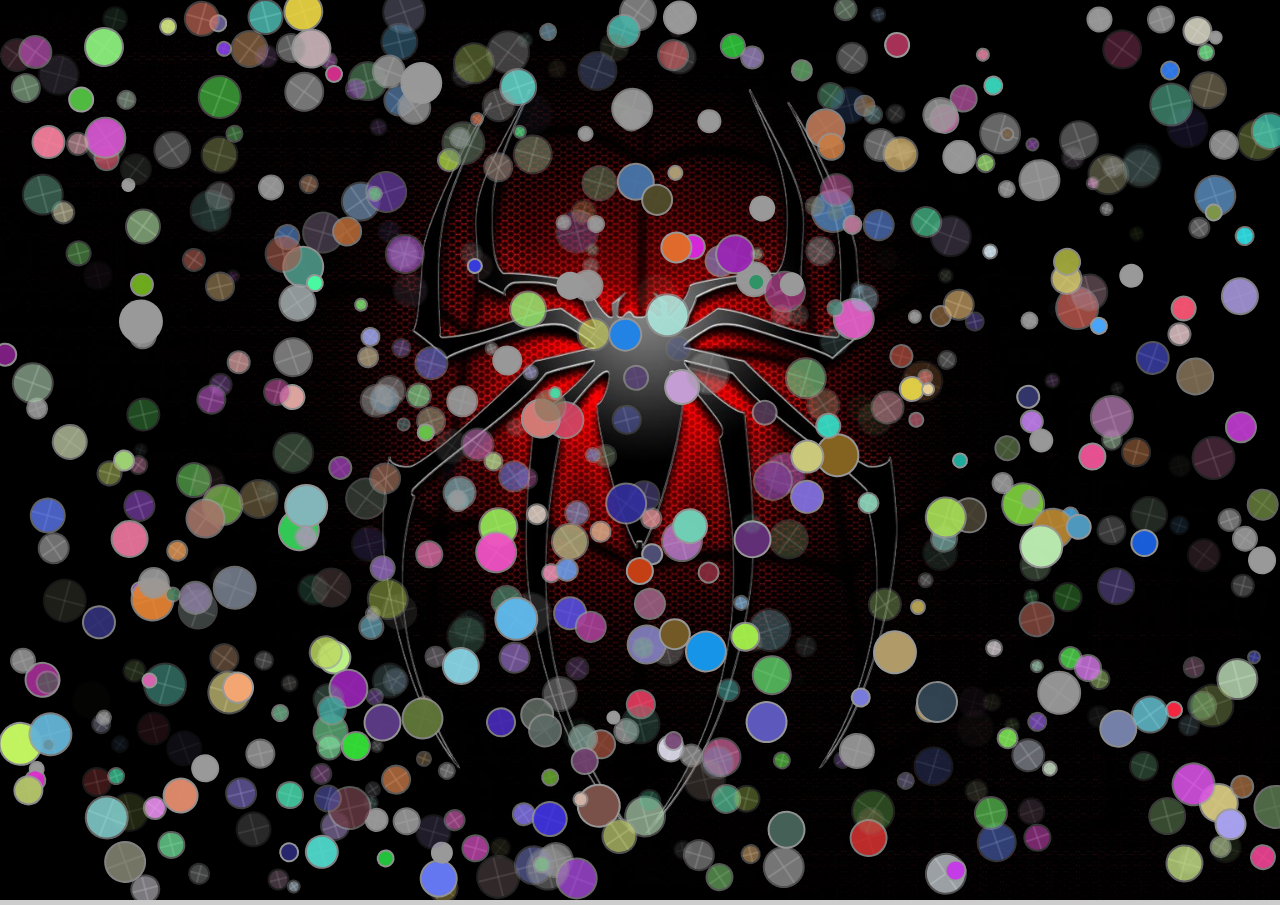
<file: projects/circularity/index.html>
<!doctype html>

<html>
    <head>
        <meta charset="utf-8">

        <title>Operation Spark || Motion Poem</title>
        <meta name="description" content="Operation Spark Motion Poem">
        <meta name="author" content="operationspark.org">
        <meta name="viewport" content="width=device-width, initial-scale=1.0">
        
        <link href="css/bootstrap.min.css" rel="stylesheet" media="screen">
        <link href="css/style.css" rel="stylesheet">

        <!-- all core CreateJS and 3rd party libraries are listed here: -->
        <script src="bower_components/lodash/lodash.min.js"></script>
        <script src="bower_components/easeljs/lib/easeljs-0.8.2.min.js"></script>
        <script src="bower_components/opspark-draw/draw.js"></script>
        <script src="bower_components/racket/racket.js"></script>

        <!-- our app javascript code -->
        <script src="js/opspark.js"></script>
        <script src="js/init.js"></script>
        
        <style type="text/css">
            /*override default styles here*/
        </style>
   
    </head>
    <body>
        <div>
            <canvas id="canvas" width="500" height="500"></canvas>
        </div>
        <script id="motion-poem">
            (function(){
                init(window);
                window.opspark.makeGame();
            })();
        </script>
    </body>
    
</html>
</file>
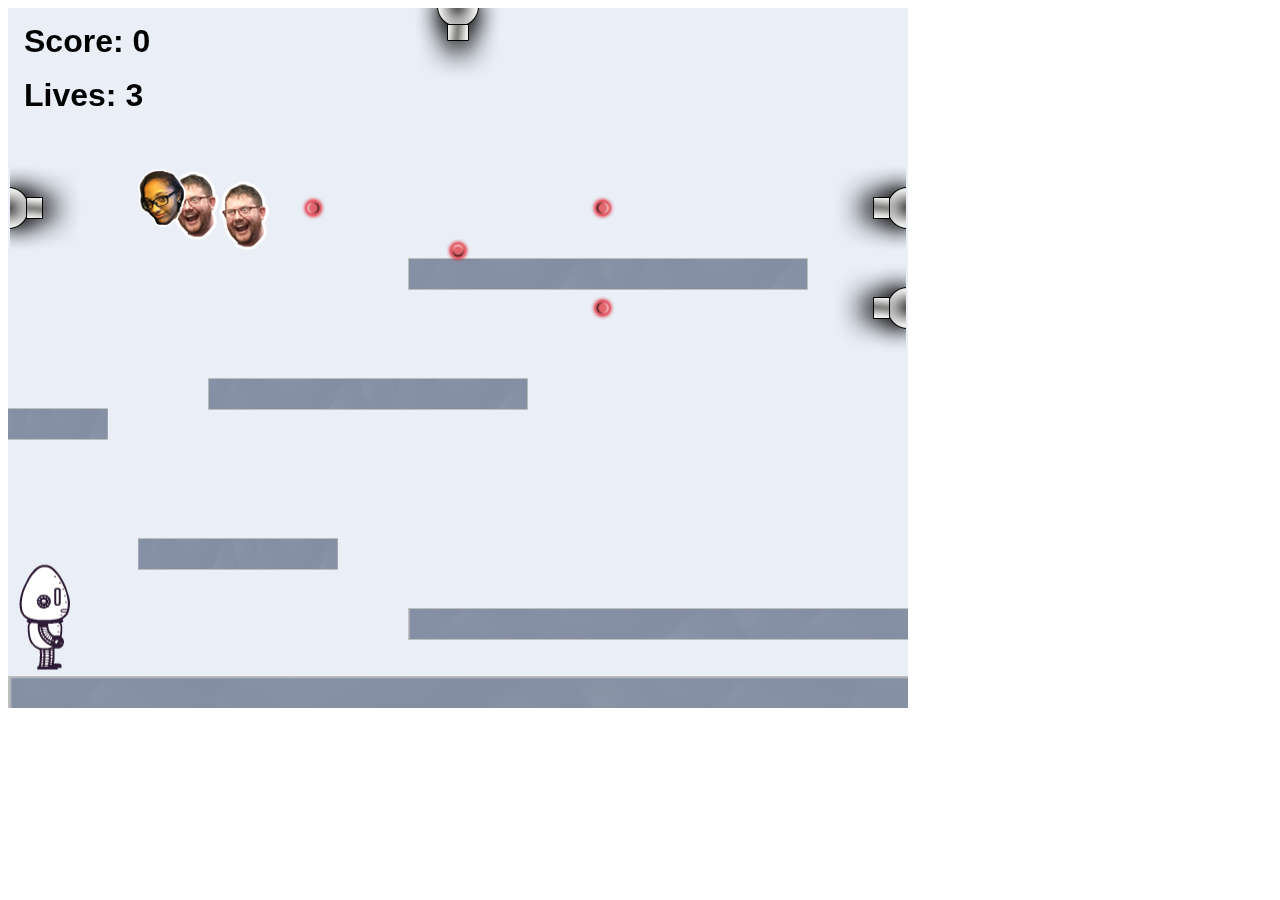
<file: projects/platformer/index.html>
<!DOCTYPE html>
<html>
    <head>
        <title>Platformer</title>
        <script src="lib/jquery.min.js"></script>
        <script src="lib/phaser.min.js"></script>
        <script src="js/factory/game.js"></script>
        <script src="js/factory/preload.js"></script>
        <script src="js/factory/platform.js"></script>
        <script src="js/factory/collectable.js"></script>
        <script src="js/factory/cannon.js"></script>
        <script src="js/factory/player.js"></script>
        <script src="js/controller/player-manager.js"></script>
        <script src="js/init/platform.js"></script>
        <script src="js/init/collectable.js"></script>
        <script src="js/init/cannon.js"></script>
        <script src="js/init/player.js"></script>
    </head>
    <body>
        
        <script src="js/index.js"></script>
    </body>
   
</html>
</file>
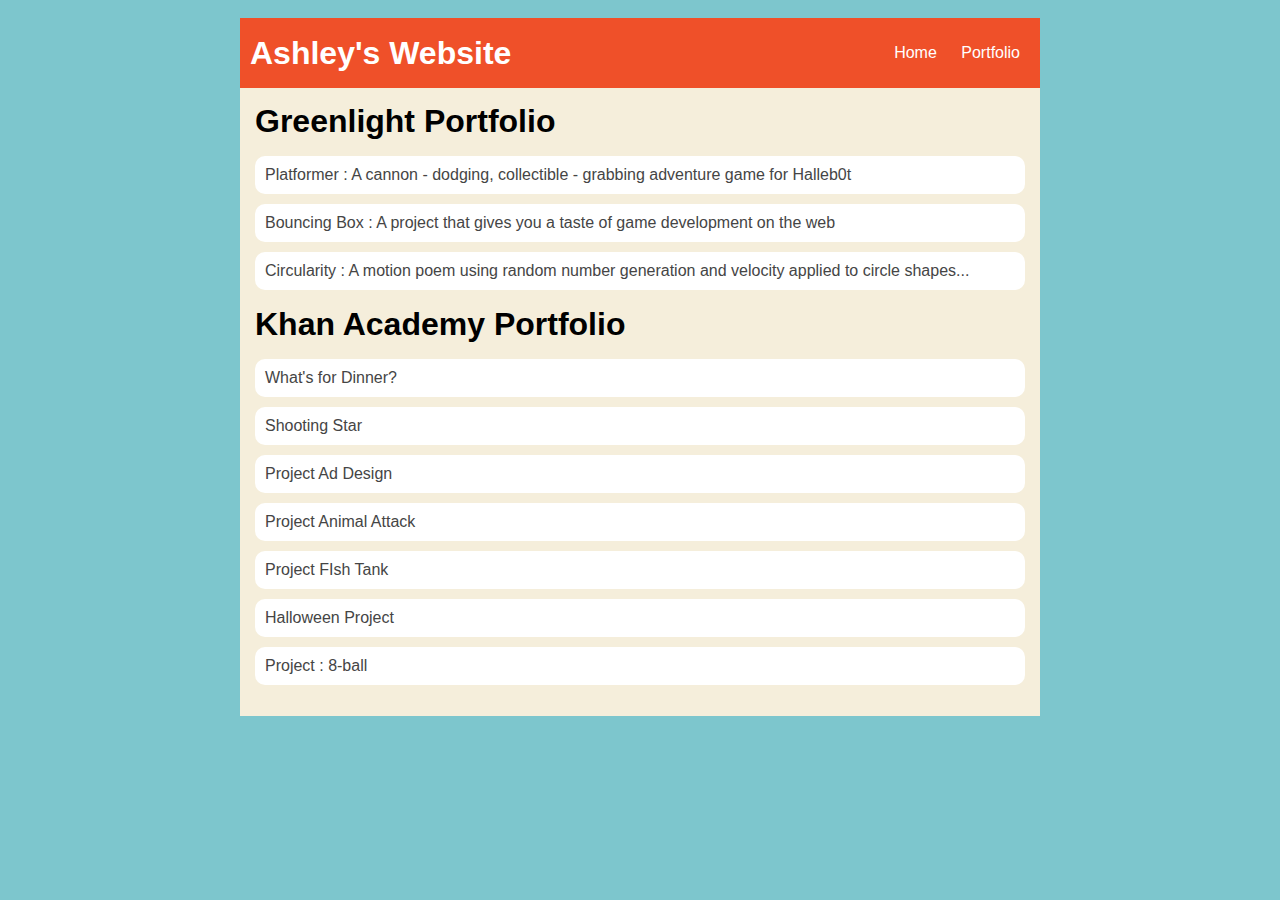
<file: portfolio.html>
<!DOCTYPE html>
<html>
    <head> 
        <title>Ashley's Website</title>
    </head>
    <style>
        body {
            background: rgb(125, 198, 205);
            color: rgb(45, 45, 45);
            padding: 10px;
            font-family: arial;
        }
        #all-contents {
          max-width: 800px;
            margin: auto;
        }
     
        /* navigation menu */
        nav {
            background: rgb(239, 80, 41);
           margin: 0 auto;
            display: flex;
            padding: 10px;
        }
        h1 {
            display: flex;
            align-items: center;
            color: white;
            flex: 1;
            margin: 0;
        }
        #nav-ul {
            list-style-image: none;
        }
        .nav-li {
            display: inline-block;
             padding: 0 10px;
        }
        a {
            text-decoration: none;
            color: #fff;
        }
     
        /* main container area beneath menu */
        main {
            background: rgb(245, 238, 219);
            display: flex;
        }
        .sidebar {
            margin-right: 25px;
            padding: 10px;
        }
        .sidebar-img {
            width: 200px;
        }
        .content {
            flex: 1;
            padding: 15px;
        }
        #interests {
            border: 4px silver ridge;
            padding: 8px;
        }
        h2, h3 {
            margin: 0px;
        } 
        /* portfolio styles */
        .content h1 {
             color: black;
         }

         .portfolio {
             list-style-type: none;
             padding-left: 0;
         }

         .portfolio li {
             background: #fff;
             padding: 10px;
             border-radius: 10px;
             margin-bottom: 10px;
         }

         .portfolio li:hover {
             background: #eee;
         }

         .portfolio a {
             text-decoration: none;
             color: #454545;
         }
     </style>
   </head>
   <body>
       <!--Visible HTML elements GO Here -->
        <div id = "all-contents">
            <nav>
                <h1>Ashley's Website</h1>
              <ul id = "nav-ul">
                <li class="nav-li"><a href = "index.html">Home</a></li>
                <li class="nav-li"><a href=" portfolio.html">Portfolio</a></li>
              </ul>
            </nav>
                <main>
                    <div class="content">
                        <h1>Greenlight Portfolio</h1>
                        <ul class="portfolio">
                            <li><a href="projects/platformer/">Platformer : A cannon - dodging, collectible - grabbing adventure game for Halleb0t</a></li>
                            <li><a href="projects/bouncing-box/">Bouncing Box : A project that gives you a taste of game development on the web </a></li>
                            <li><a href="projects/circularity/">Circularity : A motion poem using random number generation and velocity applied to circle shapes...</a></li>

        
                        </ul>
                        <h1>Khan Academy Portfolio</h1>
                        <ul class="portfolio">
                            <li><a href="https://www.khanacademy.org/computer-programming/spin-off-of-blueberry-pie/5463328749568000/">What's for Dinner? 
                            <li><a href = "https://www.khanacademy.org/computer-programming/spin-off-of-project-shooting-star/4604234257973248"> Shooting Star 
                             <li><a href = "https://www.khanacademy.org/computer-programming/spin-off-of-the-best-ads/5938359643455488" >Project Ad Design 
                            <li><a href  = "https://www.khanacademy.org/computer-programming/spin-off-of-project-animal-attack/6519033551175680" > Project Animal Attack 
                            <li><a href  = "https://www.khanacademy.org/computer-programming/project-fish-tank/5171376303947776" >  Project FIsh Tank 
                            <li><a href =   "https://www.khanacademy.org/computer-programming/halloween-project/4586859545542656" > Halloween Project 
                            <li><a href =   "https://www.khanacademy.org/computer-programming/spin-off-of-project-magic-8-ball-10/5674575119040512">  Project : 8-ball 
                            
                    </div>
                    
                </main>
         </div>
    </body>
</html>
</file>
<file: projects/circularity/css/style.css>
body {
    background: url("../img/background.jpg") no-repeat center center fixed;
    background-color: #cccccc;
    -webkit-background-size: cover;
    -moz-background-size: cover;
    -o-background-size: cover;
    background-size: cover;
}
</file>
